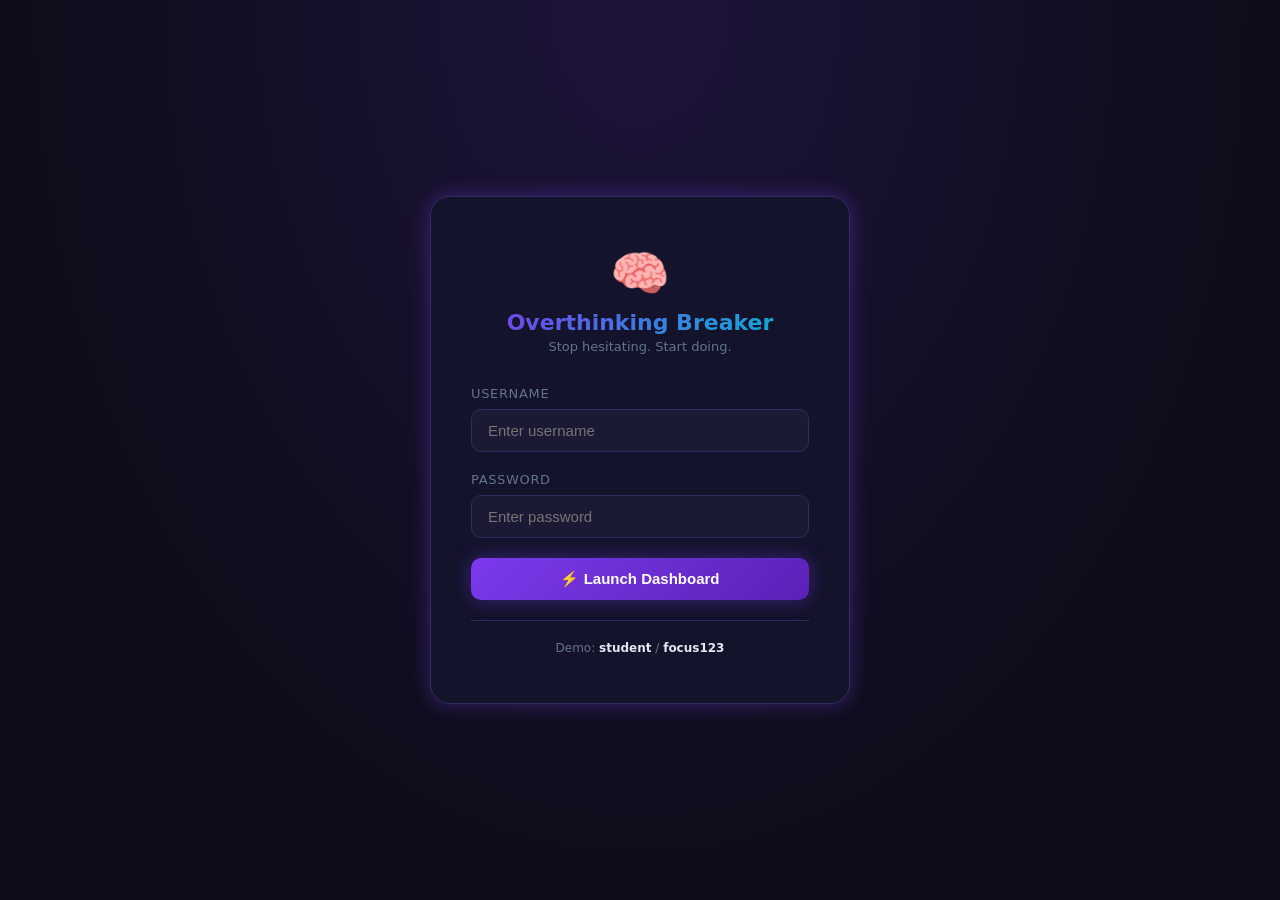
<file: overthinking-breaker/index.html>
<!DOCTYPE html>
<html lang="en">
<head>
  <meta charset="UTF-8" />
  <meta name="viewport" content="width=device-width, initial-scale=1.0" />
  <title>Overthinking Breaker — Login</title>
  <link rel="stylesheet" href="style.css" />
</head>
<body>
  <div class="login-wrapper">
    <div class="login-card">
      <div class="logo">
        <span class="icon">🧠</span>
        <h1>Overthinking Breaker</h1>
        <p>Stop hesitating. Start doing.</p>
      </div>

      <form id="loginForm" autocomplete="off">
        <div class="form-group">
          <label for="username">Username</label>
          <input type="text" id="username" placeholder="Enter username" />
        </div>
        <div class="form-group">
          <label for="password">Password</label>
          <input type="password" id="password" placeholder="Enter password" />
        </div>
        <button type="submit" class="btn btn-primary">⚡ Launch Dashboard</button>
        <p class="error-msg" id="errorMsg">Invalid credentials. Try again.</p>
      </form>

      <div class="divider"></div>
      <p style="font-size:12px;color:var(--muted);text-align:center;">
        Demo: <strong style="color:var(--text)">student</strong> / <strong style="color:var(--text)">focus123</strong>
      </p>
    </div>
  </div>

  <script>
    const CREDENTIALS = { username: 'student', password: 'focus123' };

    document.getElementById('loginForm').addEventListener('submit', function(e) {
      e.preventDefault();
      const u = document.getElementById('username').value.trim();
      const p = document.getElementById('password').value;
      const err = document.getElementById('errorMsg');

      if (u === CREDENTIALS.username && p === CREDENTIALS.password) {
        localStorage.setItem('otb_user', u);
        window.location.href = 'dashboard.html';
      } else {
        err.style.display = 'block';
        document.getElementById('password').value = '';
      }
    });

    // Redirect if already logged in
    if (localStorage.getItem('otb_user')) {
      window.location.href = 'dashboard.html';
    }
  </script>
</body>
</html>
</file>
<file: overthinking-breaker/style.css>
* {
  margin: 0;
  padding: 0;
  box-sizing: border-box;
}

:root {
  --bg: #0d0d1a;
  --surface: #13132b;
  --surface2: #1a1a35;
  --neon: #7c3aed;
  --neon2: #06b6d4;
  --neon3: #10b981;
  --danger: #ef4444;
  --warn: #f59e0b;
  --text: #e2e8f0;
  --muted: #64748b;
  --border: #2d2d5e;
  --glow: 0 0 20px rgba(124, 58, 237, 0.4);
  --glow2: 0 0 20px rgba(6, 182, 212, 0.4);
}

body {
  background: var(--bg);
  color: var(--text);
  font-family: 'Segoe UI', system-ui, sans-serif;
  min-height: 100vh;
}

/* ── Login ── */
.login-wrapper {
  min-height: 100vh;
  display: flex;
  align-items: center;
  justify-content: center;
  background: radial-gradient(ellipse at 50% 0%, rgba(124,58,237,0.15) 0%, transparent 70%);
}

.login-card {
  background: var(--surface);
  border: 1px solid var(--border);
  border-radius: 20px;
  padding: 48px 40px;
  width: 100%;
  max-width: 420px;
  box-shadow: var(--glow);
}

.login-card .logo {
  text-align: center;
  margin-bottom: 32px;
}

.login-card .logo .icon {
  font-size: 48px;
  display: block;
  margin-bottom: 8px;
}

.login-card .logo h1 {
  font-size: 22px;
  font-weight: 700;
  background: linear-gradient(135deg, #7c3aed, #06b6d4);
  -webkit-background-clip: text;
  -webkit-text-fill-color: transparent;
  background-clip: text;
}

.login-card .logo p {
  color: var(--muted);
  font-size: 13px;
  margin-top: 4px;
}

.form-group {
  margin-bottom: 20px;
}

.form-group label {
  display: block;
  font-size: 13px;
  color: var(--muted);
  margin-bottom: 8px;
  text-transform: uppercase;
  letter-spacing: 0.05em;
}

.form-group input {
  width: 100%;
  background: var(--surface2);
  border: 1px solid var(--border);
  border-radius: 10px;
  padding: 12px 16px;
  color: var(--text);
  font-size: 15px;
  outline: none;
  transition: border-color 0.2s, box-shadow 0.2s;
}

.form-group input:focus {
  border-color: var(--neon);
  box-shadow: 0 0 0 3px rgba(124,58,237,0.15);
}

.btn {
  display: inline-flex;
  align-items: center;
  justify-content: center;
  gap: 8px;
  padding: 12px 24px;
  border-radius: 10px;
  border: none;
  cursor: pointer;
  font-size: 15px;
  font-weight: 600;
  transition: all 0.2s;
}

.btn-primary {
  background: linear-gradient(135deg, #7c3aed, #5b21b6);
  color: white;
  width: 100%;
  box-shadow: var(--glow);
}

.btn-primary:hover {
  transform: translateY(-1px);
  box-shadow: 0 0 30px rgba(124,58,237,0.6);
}

.btn-secondary {
  background: var(--surface2);
  color: var(--text);
  border: 1px solid var(--border);
}

.btn-secondary:hover {
  border-color: var(--neon);
  color: var(--neon);
}

.btn-danger {
  background: rgba(239,68,68,0.15);
  color: var(--danger);
  border: 1px solid rgba(239,68,68,0.3);
}

.btn-sm {
  padding: 7px 14px;
  font-size: 13px;
  border-radius: 8px;
}

.error-msg {
  color: var(--danger);
  font-size: 13px;
  margin-top: 12px;
  text-align: center;
  display: none;
}

/* ── Layout ── */
.app-layout {
  display: grid;
  grid-template-columns: 240px 1fr;
  grid-template-rows: 60px 1fr;
  min-height: 100vh;
}

/* ── Topbar ── */
.topbar {
  grid-column: 1 / -1;
  background: var(--surface);
  border-bottom: 1px solid var(--border);
  display: flex;
  align-items: center;
  justify-content: space-between;
  padding: 0 24px;
  position: sticky;
  top: 0;
  z-index: 100;
}

.topbar .brand {
  display: flex;
  align-items: center;
  gap: 10px;
  font-weight: 700;
  font-size: 16px;
  background: linear-gradient(135deg, #7c3aed, #06b6d4);
  -webkit-background-clip: text;
  -webkit-text-fill-color: transparent;
  background-clip: text;
}

.topbar .brand span { font-size: 22px; }

.topbar-right {
  display: flex;
  align-items: center;
  gap: 16px;
}

.xp-bar {
  display: flex;
  align-items: center;
  gap: 8px;
  font-size: 13px;
  color: var(--warn);
}

.xp-bar .xp-track {
  width: 100px;
  height: 6px;
  background: var(--surface2);
  border-radius: 99px;
  overflow: hidden;
}

.xp-bar .xp-fill {
  height: 100%;
  background: linear-gradient(90deg, var(--warn), #f97316);
  border-radius: 99px;
  transition: width 0.5s ease;
}

.user-chip {
  display: flex;
  align-items: center;
  gap: 8px;
  background: var(--surface2);
  border: 1px solid var(--border);
  border-radius: 99px;
  padding: 6px 14px;
  font-size: 13px;
}

.user-chip .avatar {
  width: 24px;
  height: 24px;
  border-radius: 50%;
  background: linear-gradient(135deg, var(--neon), var(--neon2));
  display: flex;
  align-items: center;
  justify-content: center;
  font-size: 11px;
  font-weight: 700;
  color: white;
}

/* ── Sidebar ── */
.sidebar {
  background: var(--surface);
  border-right: 1px solid var(--border);
  padding: 24px 16px;
  display: flex;
  flex-direction: column;
  gap: 4px;
}

.nav-item {
  display: flex;
  align-items: center;
  gap: 10px;
  padding: 10px 14px;
  border-radius: 10px;
  cursor: pointer;
  font-size: 14px;
  color: var(--muted);
  transition: all 0.2s;
  border: 1px solid transparent;
}

.nav-item:hover {
  background: var(--surface2);
  color: var(--text);
}

.nav-item.active {
  background: rgba(124,58,237,0.15);
  color: var(--neon);
  border-color: rgba(124,58,237,0.3);
}

.nav-item .nav-icon { font-size: 18px; }

/* ── Main ── */
.main-content {
  padding: 28px;
  overflow-y: auto;
}

.page { display: none; }
.page.active { display: block; }

.page-title {
  font-size: 22px;
  font-weight: 700;
  margin-bottom: 24px;
  display: flex;
  align-items: center;
  gap: 10px;
}

/* ── Cards ── */
.card {
  background: var(--surface);
  border: 1px solid var(--border);
  border-radius: 16px;
  padding: 20px;
}

.grid-2 { display: grid; grid-template-columns: 1fr 1fr; gap: 16px; }
.grid-3 { display: grid; grid-template-columns: repeat(3, 1fr); gap: 16px; }
.grid-4 { display: grid; grid-template-columns: repeat(4, 1fr); gap: 16px; }

.stat-card {
  background: var(--surface);
  border: 1px solid var(--border);
  border-radius: 16px;
  padding: 20px;
  position: relative;
  overflow: hidden;
}

.stat-card::before {
  content: '';
  position: absolute;
  top: 0; left: 0; right: 0;
  height: 3px;
}

.stat-card.purple::before { background: linear-gradient(90deg, var(--neon), transparent); }
.stat-card.cyan::before { background: linear-gradient(90deg, var(--neon2), transparent); }
.stat-card.green::before { background: linear-gradient(90deg, var(--neon3), transparent); }
.stat-card.warn::before { background: linear-gradient(90deg, var(--warn), transparent); }

.stat-card .stat-label {
  font-size: 12px;
  color: var(--muted);
  text-transform: uppercase;
  letter-spacing: 0.05em;
  margin-bottom: 8px;
}

.stat-card .stat-value {
  font-size: 32px;
  font-weight: 700;
}

.stat-card.purple .stat-value { color: var(--neon); }
.stat-card.cyan .stat-value { color: var(--neon2); }
.stat-card.green .stat-value { color: var(--neon3); }
.stat-card.warn .stat-value { color: var(--warn); }

.stat-card .stat-sub {
  font-size: 12px;
  color: var(--muted);
  margin-top: 4px;
}

/* ── Task List ── */
.task-list { display: flex; flex-direction: column; gap: 12px; }

.task-item {
  background: var(--surface);
  border: 1px solid var(--border);
  border-radius: 14px;
  padding: 16px 20px;
  display: flex;
  align-items: center;
  gap: 16px;
  transition: border-color 0.2s;
  cursor: pointer;
}

.task-item:hover { border-color: var(--neon); }

.task-item.active-task {
  border-color: var(--neon2);
  box-shadow: var(--glow2);
}

.task-item.overthinking {
  border-color: var(--warn);
  box-shadow: 0 0 20px rgba(245,158,11,0.3);
  animation: pulse-warn 2s infinite;
}

@keyframes pulse-warn {
  0%, 100% { box-shadow: 0 0 10px rgba(245,158,11,0.2); }
  50% { box-shadow: 0 0 25px rgba(245,158,11,0.5); }
}

.task-item.completed {
  opacity: 0.5;
  border-color: var(--neon3);
}

.task-status-dot {
  width: 10px;
  height: 10px;
  border-radius: 50%;
  flex-shrink: 0;
}

.task-status-dot.idle { background: var(--muted); }
.task-status-dot.active { background: var(--neon2); box-shadow: 0 0 8px var(--neon2); }
.task-status-dot.overthinking { background: var(--warn); box-shadow: 0 0 8px var(--warn); }
.task-status-dot.done { background: var(--neon3); }

.task-info { flex: 1; }
.task-info .task-name { font-weight: 600; font-size: 15px; }
.task-info .task-meta { font-size: 12px; color: var(--muted); margin-top: 3px; }

.task-timer {
  font-size: 20px;
  font-weight: 700;
  font-variant-numeric: tabular-nums;
  color: var(--neon2);
  min-width: 60px;
  text-align: right;
}

.task-timer.warn { color: var(--warn); }

.task-actions { display: flex; gap: 8px; }

/* ── Add Task Form ── */
.add-task-form {
  background: #13132b;
  border: 1px solid #3d3d7a;
  border-radius: 16px;
  padding: 20px;
  margin-bottom: 20px;
  display: flex;
  gap: 12px;
  align-items: flex-end;
}

.add-task-form .form-group { flex: 1; margin: 0; }

.add-task-form input, .add-task-form select {
  width: 100%;
  background: #252547;
  border: 1px solid #4a4a7a;
  border-radius: 10px;
  padding: 10px 14px;
  color: #ffffff;
  font-size: 14px;
  outline: none;
  appearance: none;
  -webkit-appearance: none;
}

.add-task-form input::placeholder {
  color: #94a3b8;
}

.add-task-form select {
  background-image: url("data:image/svg+xml,%3Csvg xmlns='http://www.w3.org/2000/svg' width='12' height='12' viewBox='0 0 12 12'%3E%3Cpath fill='%23ffffff' d='M6 8L1 3h10z'/%3E%3C/svg%3E");
  background-repeat: no-repeat;
  background-position: right 12px center;
  padding-right: 32px;
  cursor: pointer;
  font-weight: 600;
}

.add-task-form input:focus, .add-task-form select:focus {
  border-color: var(--neon);
  box-shadow: 0 0 0 3px rgba(124,58,237,0.15);
}

.add-task-form select option {
  background: #252547;
  color: #ffffff;
  padding: 8px;
  font-weight: 600;
}

/* ── Overthinking Popup ── */
.popup-overlay {
  position: fixed;
  inset: 0;
  background: rgba(0,0,0,0.7);
  backdrop-filter: blur(4px);
  z-index: 1000;
  display: flex;
  align-items: center;
  justify-content: center;
  opacity: 0;
  pointer-events: none;
  transition: opacity 0.3s;
}

.popup-overlay.show {
  opacity: 1;
  pointer-events: all;
}

.popup-card {
  background: var(--surface);
  border: 1px solid var(--warn);
  border-radius: 20px;
  padding: 32px;
  max-width: 480px;
  width: 90%;
  box-shadow: 0 0 40px rgba(245,158,11,0.3);
  transform: scale(0.9);
  transition: transform 0.3s;
}

.popup-overlay.show .popup-card { transform: scale(1); }

.popup-card .popup-header {
  display: flex;
  align-items: center;
  gap: 12px;
  margin-bottom: 20px;
}

.popup-card .popup-icon { font-size: 36px; }

.popup-card .popup-title {
  font-size: 18px;
  font-weight: 700;
  color: var(--warn);
}

.popup-card .popup-subtitle {
  font-size: 13px;
  color: var(--muted);
  margin-top: 2px;
}

.mini-steps { display: flex; flex-direction: column; gap: 10px; margin: 20px 0; }

.mini-step {
  background: var(--surface2);
  border: 1px solid var(--border);
  border-radius: 12px;
  padding: 14px 16px;
  display: flex;
  align-items: flex-start;
  gap: 12px;
  cursor: pointer;
  transition: all 0.2s;
}

.mini-step:hover {
  border-color: var(--neon2);
  background: rgba(6,182,212,0.05);
}

.mini-step .step-num {
  width: 24px;
  height: 24px;
  border-radius: 50%;
  background: linear-gradient(135deg, var(--neon), var(--neon2));
  display: flex;
  align-items: center;
  justify-content: center;
  font-size: 11px;
  font-weight: 700;
  flex-shrink: 0;
  color: white;
}

.mini-step .step-text { font-size: 14px; line-height: 1.5; }

.popup-actions { display: flex; gap: 10px; }

/* ── Analytics ── */
.chart-bar-container {
  display: flex;
  flex-direction: column;
  gap: 10px;
  margin-top: 16px;
}

.chart-bar-row {
  display: flex;
  align-items: center;
  gap: 12px;
  font-size: 13px;
}

.chart-bar-label { width: 120px; color: var(--muted); white-space: nowrap; overflow: hidden; text-overflow: ellipsis; }

.chart-bar-track {
  flex: 1;
  height: 10px;
  background: var(--surface2);
  border-radius: 99px;
  overflow: hidden;
}

.chart-bar-fill {
  height: 100%;
  border-radius: 99px;
  transition: width 0.8s ease;
}

.chart-bar-val { width: 30px; text-align: right; color: var(--text); font-weight: 600; }

/* ── Badges ── */
.badges-grid {
  display: grid;
  grid-template-columns: repeat(auto-fill, minmax(120px, 1fr));
  gap: 12px;
  margin-top: 16px;
}

.badge-item {
  background: var(--surface2);
  border: 1px solid var(--border);
  border-radius: 14px;
  padding: 16px 12px;
  text-align: center;
  transition: all 0.2s;
}

.badge-item.earned {
  border-color: var(--warn);
  box-shadow: 0 0 15px rgba(245,158,11,0.2);
}

.badge-item.locked { opacity: 0.4; filter: grayscale(1); }

.badge-item .badge-icon { font-size: 32px; margin-bottom: 8px; }
.badge-item .badge-name { font-size: 12px; font-weight: 600; }
.badge-item .badge-desc { font-size: 11px; color: var(--muted); margin-top: 3px; }

/* ── Leaderboard / Level ── */
.level-display {
  display: flex;
  align-items: center;
  gap: 20px;
  padding: 20px;
  background: var(--surface2);
  border-radius: 14px;
  margin-bottom: 20px;
}

.level-circle {
  width: 64px;
  height: 64px;
  border-radius: 50%;
  background: linear-gradient(135deg, var(--neon), var(--neon2));
  display: flex;
  align-items: center;
  justify-content: center;
  font-size: 22px;
  font-weight: 700;
  flex-shrink: 0;
  box-shadow: var(--glow);
}

.level-info .level-title { font-size: 18px; font-weight: 700; }
.level-info .level-sub { font-size: 13px; color: var(--muted); margin-top: 2px; }

.xp-progress-bar {
  margin-top: 10px;
  height: 8px;
  background: var(--surface);
  border-radius: 99px;
  overflow: hidden;
}

.xp-progress-fill {
  height: 100%;
  background: linear-gradient(90deg, var(--warn), #f97316);
  border-radius: 99px;
  transition: width 0.5s ease;
}

/* ── Toast ── */
.toast-container {
  position: fixed;
  bottom: 24px;
  right: 24px;
  z-index: 2000;
  display: flex;
  flex-direction: column;
  gap: 10px;
}

.toast {
  background: var(--surface);
  border: 1px solid var(--border);
  border-radius: 12px;
  padding: 14px 18px;
  display: flex;
  align-items: center;
  gap: 10px;
  font-size: 14px;
  box-shadow: 0 8px 32px rgba(0,0,0,0.4);
  animation: slideIn 0.3s ease;
  max-width: 320px;
}

.toast.success { border-color: var(--neon3); }
.toast.warn { border-color: var(--warn); }
.toast.info { border-color: var(--neon2); }

@keyframes slideIn {
  from { transform: translateX(100%); opacity: 0; }
  to { transform: translateX(0); opacity: 1; }
}

@keyframes slideOut {
  from { transform: translateX(0); opacity: 1; }
  to { transform: translateX(100%); opacity: 0; }
}

/* ── Misc ── */
.section-title {
  font-size: 14px;
  font-weight: 600;
  color: var(--muted);
  text-transform: uppercase;
  letter-spacing: 0.05em;
  margin-bottom: 14px;
}

.tag {
  display: inline-flex;
  align-items: center;
  padding: 3px 10px;
  border-radius: 99px;
  font-size: 11px;
  font-weight: 600;
}

.tag-purple { background: rgba(124,58,237,0.2); color: var(--neon); }
.tag-cyan { background: rgba(6,182,212,0.2); color: var(--neon2); }
.tag-green { background: rgba(16,185,129,0.2); color: var(--neon3); }
.tag-warn { background: rgba(245,158,11,0.2); color: var(--warn); }

.empty-state {
  text-align: center;
  padding: 48px 20px;
  color: var(--muted);
}

.empty-state .empty-icon { font-size: 48px; margin-bottom: 12px; }
.empty-state p { font-size: 14px; }

.divider {
  height: 1px;
  background: var(--border);
  margin: 20px 0;
}

.mt-16 { margin-top: 16px; }
.mt-20 { margin-top: 20px; }
.mb-16 { margin-bottom: 16px; }

.flex { display: flex; }
.items-center { align-items: center; }
.justify-between { justify-content: space-between; }
.gap-8 { gap: 8px; }
.gap-12 { gap: 12px; }

/* ── Scrollbar ── */
::-webkit-scrollbar { width: 6px; }
::-webkit-scrollbar-track { background: transparent; }
::-webkit-scrollbar-thumb { background: var(--border); border-radius: 99px; }
::-webkit-scrollbar-thumb:hover { background: var(--muted); }

/* ── Responsive ── */
@media (max-width: 768px) {
  .app-layout { grid-template-columns: 1fr; }
  .sidebar { display: none; }
  .grid-4 { grid-template-columns: repeat(2, 1fr); }
  .grid-3 { grid-template-columns: 1fr; }
  .grid-2 { grid-template-columns: 1fr; }
}
</file>
